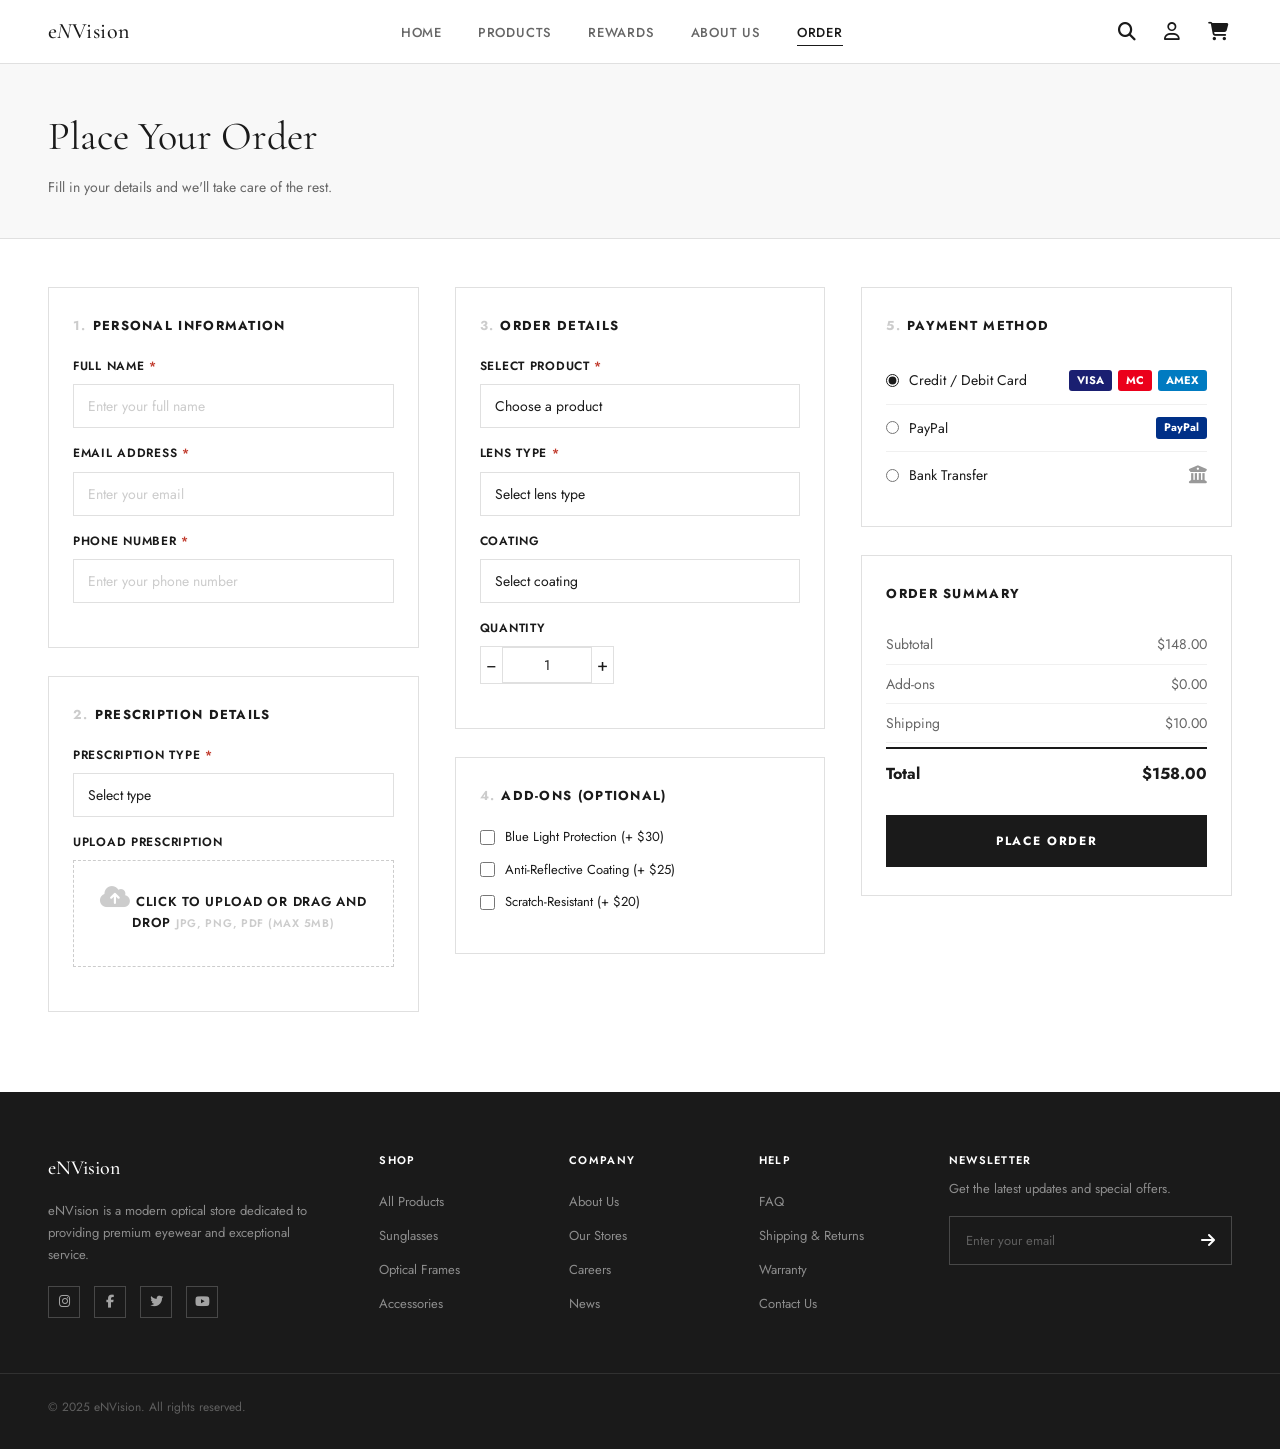
<file: order.html>
<!DOCTYPE html>
<html lang="en">
<head>
  <meta charset="UTF-8" />
  <meta name="viewport" content="width=device-width, initial-scale=1.0" />
  <title>eNVision – Place Your Order</title>
  <link rel="stylesheet" href="css/style.css" />
  <link rel="stylesheet" href="css/order.css" />
  <link rel="stylesheet" href="https://cdnjs.cloudflare.com/ajax/libs/font-awesome/6.5.0/css/all.min.css" />
</head>
<body>

  <!-- NAVBAR -->
  <nav class="navbar">
    <div class="nav-container">
      <a href="index.html" class="nav-logo">e<span>N</span>Vision</a>
      <ul class="nav-links">
        <li><a href="index.html">Home</a></li>
        <li><a href="product.html">Products</a></li>
        <li><a href="rewards.html">Rewards</a></li>
        <li><a href="about.html">About Us</a></li>
        <li><a href="order.html" class="active">Order</a></li>
      </ul>
      <div class="nav-icons">
        <button><i class="fa-solid fa-magnifying-glass"></i></button>
        <button><i class="fa-regular fa-user"></i></button>
        <button><i class="fa-solid fa-cart-shopping"></i></button>
      </div>
    </div>
  </nav>

  <!-- ORDER HEADER -->
  <div class="order-header">
    <div class="order-header-inner">
      <h1>Place Your Order</h1>
      <p>Fill in your details and we'll take care of the rest.</p>
    </div>
  </div>

  <!-- ORDER FORM -->
  <div class="order-layout">
    <div class="order-form-grid">

      <!-- COL 1: PERSONAL + PRESCRIPTION -->
      <div class="order-col">
        <!-- 1. PERSONAL INFO -->
        <div class="form-section">
          <h3><span class="form-num">1.</span> Personal Information</h3>

          <div class="form-group">
            <label>Full Name <span class="req">*</span></label>
            <input type="text" placeholder="Enter your full name" />
          </div>
          <div class="form-group">
            <label>Email Address <span class="req">*</span></label>
            <input type="email" placeholder="Enter your email" />
          </div>
          <div class="form-group">
            <label>Phone Number <span class="req">*</span></label>
            <input type="tel" placeholder="Enter your phone number" />
          </div>
        </div>

        <!-- 2. PRESCRIPTION -->
        <div class="form-section">
          <h3><span class="form-num">2.</span> Prescription Details</h3>

          <div class="form-group">
            <label>Prescription Type <span class="req">*</span></label>
            <select>
              <option value="" disabled selected>Select type</option>
              <option>Single Vision</option>
              <option>Bifocal</option>
              <option>Progressive</option>
              <option>No Prescription</option>
            </select>
          </div>
          <div class="form-group">
            <label>Upload Prescription</label>
            <div class="upload-box">
              <input type="file" id="prescFile" accept=".jpg,.png,.pdf" hidden />
              <label for="prescFile" class="upload-label">
                <i class="fa-solid fa-cloud-arrow-up"></i>
                <span>Click to upload or drag and drop</span>
                <small>JPG, PNG, PDF (Max 5MB)</small>
              </label>
            </div>
          </div>
        </div>
      </div>

      <!-- COL 2: ORDER DETAILS + ADD-ONS -->
      <div class="order-col">
        <!-- 3. ORDER DETAILS -->
        <div class="form-section">
          <h3><span class="form-num">3.</span> Order Details</h3>

          <div class="form-group">
            <label>Select Product <span class="req">*</span></label>
            <select>
              <option value="" disabled selected>Choose a product</option>
              <option>EV-Classic Shadow – $148.00</option>
              <option>EV-Aurora Gold – $178.00</option>
              <option>EV-Urban Clear – $138.00</option>
              <option>EV-Vision Pro – $199.00</option>
              <option>EV-Retro Round – $158.00</option>
              <option>EV-Light Titanium – $189.00</option>
              <option>EV-Black Edition – $169.00</option>
              <option>EV-Transparent – $129.00</option>
              <option>EV-Polarized Elite – $209.00</option>
            </select>
          </div>
          <div class="form-group">
            <label>Lens Type <span class="req">*</span></label>
            <select>
              <option value="" disabled selected>Select lens type</option>
              <option>Clear</option>
              <option>Tinted</option>
              <option>Polarized (+$30)</option>
              <option>Photochromic (+$45)</option>
            </select>
          </div>
          <div class="form-group">
            <label>Coating</label>
            <select>
              <option value="" disabled selected>Select coating</option>
              <option>None</option>
              <option>Anti-Reflective (+$20)</option>
              <option>Blue Light Filter (+$25)</option>
              <option>UV Protection (+$15)</option>
            </select>
          </div>
          <div class="form-group qty-group">
            <label>Quantity</label>
            <div class="qty-control">
              <button type="button" class="qty-btn" onclick="changeQty(-1)">−</button>
              <input type="number" id="qtyInput" value="1" min="1" max="10" />
              <button type="button" class="qty-btn" onclick="changeQty(1)">+</button>
            </div>
          </div>
        </div>

        <!-- 4. ADD-ONS -->
        <div class="form-section">
          <h3><span class="form-num">4.</span> Add-Ons (Optional)</h3>
          <label class="addon-label">
            <input type="checkbox" onchange="updateTotal()" data-price="30" />
            <span>Blue Light Protection (+ $30)</span>
          </label>
          <label class="addon-label">
            <input type="checkbox" onchange="updateTotal()" data-price="25" />
            <span>Anti-Reflective Coating (+ $25)</span>
          </label>
          <label class="addon-label">
            <input type="checkbox" onchange="updateTotal()" data-price="20" />
            <span>Scratch-Resistant (+ $20)</span>
          </label>
        </div>
      </div>

      <!-- COL 3: PAYMENT + SUMMARY -->
      <div class="order-col">
        <!-- 5. PAYMENT -->
        <div class="form-section">
          <h3><span class="form-num">5.</span> Payment Method</h3>

          <label class="payment-label">
            <div class="payment-left">
              <input type="radio" name="payment" value="card" checked />
              <span>Credit / Debit Card</span>
            </div>
            <div class="payment-icons">
              <span class="pay-icon pay-visa">VISA</span>
              <span class="pay-icon pay-mc">MC</span>
              <span class="pay-icon pay-amex">AMEX</span>
            </div>
          </label>
          <label class="payment-label">
            <div class="payment-left">
              <input type="radio" name="payment" value="paypal" />
              <span>PayPal</span>
            </div>
            <div class="payment-icons">
              <span class="pay-icon pay-paypal">PayPal</span>
            </div>
          </label>
          <label class="payment-label">
            <div class="payment-left">
              <input type="radio" name="payment" value="transfer" />
              <span>Bank Transfer</span>
            </div>
            <div class="payment-icons">
              <i class="fa-solid fa-building-columns" style="font-size:18px;color:var(--gray-500)"></i>
            </div>
          </label>
        </div>

        <!-- 6. ORDER SUMMARY -->
        <div class="form-section order-summary-box">
          <h3>Order Summary</h3>
          <div class="summary-line">
            <span>Subtotal</span>
            <span id="subtotal">$148.00</span>
          </div>
          <div class="summary-line">
            <span>Add-ons</span>
            <span id="addons-total">$0.00</span>
          </div>
          <div class="summary-line">
            <span>Shipping</span>
            <span>$10.00</span>
          </div>
          <div class="summary-line summary-total">
            <span>Total</span>
            <span id="grand-total">$158.00</span>
          </div>
          <button class="btn-place-order" onclick="placeOrder()">Place Order</button>
        </div>
      </div>

    </div>
  </div>

  <!-- SUCCESS MODAL -->
  <div class="modal-overlay" id="successModal">
    <div class="modal-box">
      <div class="modal-icon"><i class="fa-solid fa-circle-check"></i></div>
      <h3>Order Placed!</h3>
      <p>Thank you for your order. We'll send a confirmation to your email shortly.</p>
      <button onclick="closeModal()" class="btn-primary" style="width:100%;text-align:center;">Continue Shopping</button>
    </div>
  </div>

  <!-- FOOTER -->
  <footer class="footer">
    <div class="footer-top">
      <div class="footer-brand">
        <span class="footer-logo">eNVision</span>
        <p>eNVision is a modern optical store dedicated to providing premium eyewear and exceptional service.</p>
        <div class="footer-socials">
          <a href="#"><i class="fab fa-instagram"></i></a>
          <a href="#"><i class="fab fa-facebook-f"></i></a>
          <a href="#"><i class="fab fa-twitter"></i></a>
          <a href="#"><i class="fab fa-youtube"></i></a>
        </div>
      </div>
      <div class="footer-col">
        <h4>Shop</h4>
        <ul>
          <li><a href="product.html">All Products</a></li>
          <li><a href="product.html">Sunglasses</a></li>
          <li><a href="product.html">Optical Frames</a></li>
          <li><a href="product.html">Accessories</a></li>
        </ul>
      </div>
      <div class="footer-col">
        <h4>Company</h4>
        <ul>
          <li><a href="about.html">About Us</a></li>
          <li><a href="#">Our Stores</a></li>
          <li><a href="#">Careers</a></li>
          <li><a href="#">News</a></li>
        </ul>
      </div>
      <div class="footer-col">
        <h4>Help</h4>
        <ul>
          <li><a href="#">FAQ</a></li>
          <li><a href="#">Shipping & Returns</a></li>
          <li><a href="#">Warranty</a></li>
          <li><a href="#">Contact Us</a></li>
        </ul>
      </div>
      <div class="footer-newsletter">
        <h4>Newsletter</h4>
        <p>Get the latest updates and special offers.</p>
        <form class="newsletter-form" onsubmit="return false;">
          <input type="email" placeholder="Enter your email" />
          <button type="submit"><i class="fa-solid fa-arrow-right"></i></button>
        </form>
      </div>
    </div>
    <div class="footer-bottom">
      <p>© 2025 eNVision. All rights reserved.</p>
    </div>
  </footer>

  <script src="js/main.js"></script>
  <script src="js/order.js"></script>
</body>
</html>
</file>
<file: css/style.css>
/* ===========================
   eNVision - Global Styles
   =========================== */

@import url('https://fonts.googleapis.com/css2?family=Cormorant+Garamond:ital,wght@0,300;0,400;0,500;0,600;0,700;1,300;1,400&family=Jost:wght@300;400;500;600;700&display=swap');

:root {
  --black: #1A1A1A;
  --white: #FFFFFF;
  --gray-100: #F8F8F8;
  --gray-200: #F0F0F0;
  --gray-300: #E0E0E0;
  --gray-400: #CCCCCC;
  --gray-500: #999999;
  --gray-600: #666666;
  --gray-700: #444444;
  --gold: #C9A84C;
  --gold-light: #E8C96A;
  --silver: #A8A8A8;
  --diamond: #6CB4E4;
  --font-display: 'Cormorant Garamond', serif;
  --font-body: 'Jost', sans-serif;
  --nav-height: 64px;
  --shadow-sm: 0 2px 8px rgba(0,0,0,0.06);
  --shadow-md: 0 4px 20px rgba(0,0,0,0.10);
  --shadow-lg: 0 8px 40px rgba(0,0,0,0.14);
  --transition: 0.25s ease;
  --max-width: 1280px;
}

*, *::before, *::after { box-sizing: border-box; margin: 0; padding: 0; }

html { scroll-behavior: smooth; }

body {
  font-family: var(--font-body);
  color: var(--black);
  background: var(--white);
  font-size: 15px;
  line-height: 1.6;
  -webkit-font-smoothing: antialiased;
}

a { text-decoration: none; color: inherit; }
ul { list-style: none; }
img { max-width: 100%; display: block; }
button { cursor: pointer; border: none; font-family: var(--font-body); }
input, select, textarea { font-family: var(--font-body); }

/* ===========================
   NAVBAR
   =========================== */
.navbar {
  position: sticky;
  top: 0;
  z-index: 1000;
  background: var(--white);
  border-bottom: 1px solid var(--gray-300);
  height: var(--nav-height);
  display: flex;
  align-items: center;
}

.nav-container {
  max-width: var(--max-width);
  margin: 0 auto;
  padding: 0 48px;
  width: 100%;
  display: flex;
  align-items: center;
  justify-content: space-between;
}

.nav-logo {
  font-family: var(--font-display);
  font-size: 22px;
  font-weight: 500;
  letter-spacing: 0.02em;
  color: var(--black);
}

.nav-logo span { font-style: italic; }

.nav-links {
  display: flex;
  gap: 36px;
  align-items: center;
}

.nav-links a {
  font-size: 13px;
  font-weight: 500;
  letter-spacing: 0.06em;
  text-transform: uppercase;
  color: var(--gray-600);
  transition: color var(--transition);
  position: relative;
}

.nav-links a:hover,
.nav-links a.active { color: var(--black); }

.nav-links a.active::after {
  content: '';
  position: absolute;
  bottom: -4px;
  left: 0; right: 0;
  height: 1px;
  background: var(--black);
}

.nav-icons {
  display: flex;
  gap: 20px;
  align-items: center;
}

.nav-icons button {
  background: none;
  color: var(--black);
  font-size: 18px;
  padding: 4px;
  transition: opacity var(--transition);
}

.nav-icons button:hover { opacity: 0.5; }

/* ===========================
   BUTTONS
   =========================== */
.btn-primary {
  display: inline-block;
  background: var(--black);
  color: var(--white);
  font-size: 11px;
  font-weight: 600;
  letter-spacing: 0.12em;
  text-transform: uppercase;
  padding: 14px 28px;
  transition: all var(--transition);
  border: 1px solid var(--black);
}

.btn-primary:hover {
  background: var(--white);
  color: var(--black);
}

.btn-outline {
  display: inline-block;
  background: transparent;
  color: var(--white);
  font-size: 11px;
  font-weight: 600;
  letter-spacing: 0.12em;
  text-transform: uppercase;
  padding: 14px 28px;
  border: 1px solid var(--white);
  transition: all var(--transition);
}

.btn-outline:hover {
  background: var(--white);
  color: var(--black);
}

.btn-outline-dark {
  display: inline-block;
  background: transparent;
  color: var(--black);
  font-size: 11px;
  font-weight: 600;
  letter-spacing: 0.12em;
  text-transform: uppercase;
  padding: 12px 24px;
  border: 1px solid var(--black);
  transition: all var(--transition);
}

.btn-outline-dark:hover {
  background: var(--black);
  color: var(--white);
}

/* ===========================
   FOOTER
   =========================== */
.footer {
  background: var(--black);
  color: var(--white);
  padding: 60px 0 32px;
}

.footer-top {
  max-width: var(--max-width);
  margin: 0 auto;
  padding: 0 48px;
  display: grid;
  grid-template-columns: 2fr 1fr 1fr 1fr 2fr;
  gap: 48px;
  padding-bottom: 48px;
  border-bottom: 1px solid rgba(255,255,255,0.1);
}

.footer-brand .footer-logo {
  font-family: var(--font-display);
  font-size: 20px;
  font-weight: 500;
  margin-bottom: 16px;
  display: block;
}

.footer-brand p {
  font-size: 13px;
  color: rgba(255,255,255,0.5);
  line-height: 1.7;
  margin-bottom: 20px;
}

.footer-socials {
  display: flex;
  gap: 14px;
}

.footer-socials a {
  width: 32px;
  height: 32px;
  border: 1px solid rgba(255,255,255,0.2);
  display: flex;
  align-items: center;
  justify-content: center;
  font-size: 13px;
  color: rgba(255,255,255,0.6);
  transition: all var(--transition);
}

.footer-socials a:hover {
  border-color: var(--white);
  color: var(--white);
}

.footer-col h4 {
  font-size: 11px;
  font-weight: 600;
  letter-spacing: 0.12em;
  text-transform: uppercase;
  margin-bottom: 20px;
  color: var(--white);
}

.footer-col ul li {
  margin-bottom: 10px;
}

.footer-col ul li a {
  font-size: 13px;
  color: rgba(255,255,255,0.5);
  transition: color var(--transition);
}

.footer-col ul li a:hover { color: var(--white); }

.footer-newsletter h4 {
  font-size: 11px;
  font-weight: 600;
  letter-spacing: 0.12em;
  text-transform: uppercase;
  margin-bottom: 10px;
}

.footer-newsletter p {
  font-size: 13px;
  color: rgba(255,255,255,0.5);
  margin-bottom: 16px;
}

.newsletter-form {
  display: flex;
  border: 1px solid rgba(255,255,255,0.2);
}

.newsletter-form input {
  flex: 1;
  background: transparent;
  border: none;
  outline: none;
  color: var(--white);
  font-size: 13px;
  padding: 12px 16px;
}

.newsletter-form input::placeholder { color: rgba(255,255,255,0.3); }

.newsletter-form button {
  background: none;
  color: var(--white);
  padding: 12px 16px;
  font-size: 16px;
  transition: opacity var(--transition);
}

.newsletter-form button:hover { opacity: 0.6; }

.footer-bottom {
  max-width: var(--max-width);
  margin: 0 auto;
  padding: 24px 48px 0;
  display: flex;
  justify-content: space-between;
  align-items: center;
}

.footer-bottom p {
  font-size: 12px;
  color: rgba(255,255,255,0.3);
}

/* ===========================
   SECTION COMMON
   =========================== */
.section {
  max-width: var(--max-width);
  margin: 0 auto;
  padding: 80px 48px;
}

.section-header {
  display: flex;
  justify-content: space-between;
  align-items: flex-end;
  margin-bottom: 40px;
}

.section-label {
  font-size: 11px;
  font-weight: 600;
  letter-spacing: 0.14em;
  text-transform: uppercase;
  color: var(--gray-500);
  margin-bottom: 8px;
}

.section-title {
  font-family: var(--font-display);
  font-size: 36px;
  font-weight: 400;
  line-height: 1.2;
}

.view-all {
  font-size: 11px;
  font-weight: 600;
  letter-spacing: 0.12em;
  text-transform: uppercase;
  color: var(--black);
  border-bottom: 1px solid var(--black);
  padding-bottom: 2px;
  transition: opacity var(--transition);
}

.view-all:hover { opacity: 0.5; }

/* ===========================
   PRODUCT CARD
   =========================== */
.product-grid {
  display: grid;
  grid-template-columns: repeat(4, 1fr);
  gap: 24px;
}

.product-card {
  cursor: pointer;
}

.product-card-image {
  background: var(--gray-100);
  aspect-ratio: 1;
  overflow: hidden;
  margin-bottom: 16px;
  position: relative;
}

.product-card-image img {
  width: 100%;
  height: 100%;
  object-fit: cover;
  transition: transform 0.4s ease;
}

.product-card:hover .product-card-image img {
  transform: scale(1.04);
}

.product-card-name {
  font-size: 14px;
  font-weight: 500;
  margin-bottom: 4px;
}

.product-card-desc {
  font-size: 12px;
  color: var(--gray-500);
  margin-bottom: 6px;
  line-height: 1.4;
}

.product-card-price {
  font-size: 14px;
  font-weight: 600;
}

/* ===========================
   FEATURES STRIP
   =========================== */
.features-strip {
  background: var(--black);
  color: var(--white);
  padding: 56px 0;
}

.features-grid {
  max-width: var(--max-width);
  margin: 0 auto;
  padding: 0 48px;
  display: grid;
  grid-template-columns: repeat(3, 1fr);
  gap: 40px;
}

.feature-item {
  display: flex;
  align-items: flex-start;
  gap: 20px;
}

.feature-icon {
  width: 40px;
  height: 40px;
  border: 1px solid rgba(255,255,255,0.25);
  display: flex;
  align-items: center;
  justify-content: center;
  font-size: 18px;
  flex-shrink: 0;
  margin-top: 2px;
}

.feature-item h4 {
  font-size: 13px;
  font-weight: 600;
  letter-spacing: 0.04em;
  text-transform: uppercase;
  margin-bottom: 6px;
}

.feature-item p {
  font-size: 13px;
  color: rgba(255,255,255,0.5);
  line-height: 1.6;
}
</file>
<file: css/order.css>
/* ===========================
   Order Page Styles
   =========================== */

.order-header {
  background: var(--gray-100);
  border-bottom: 1px solid var(--gray-300);
  padding: 40px 0;
}

.order-header-inner {
  max-width: var(--max-width);
  margin: 0 auto;
  padding: 0 48px;
}

.order-header h1 {
  font-family: var(--font-display);
  font-size: 40px;
  font-weight: 400;
  margin-bottom: 8px;
}

.order-header p {
  font-size: 14px;
  color: var(--gray-600);
}

/* LAYOUT */
.order-layout {
  max-width: var(--max-width);
  margin: 0 auto;
  padding: 48px 48px 80px;
}

.order-form-grid {
  display: grid;
  grid-template-columns: repeat(3, 1fr);
  gap: 36px;
  align-items: start;
}

.order-col {
  display: flex;
  flex-direction: column;
  gap: 28px;
}

/* FORM SECTION */
.form-section {
  border: 1px solid var(--gray-300);
  padding: 28px 24px;
}

.form-section h3 {
  font-size: 13px;
  font-weight: 700;
  letter-spacing: 0.1em;
  text-transform: uppercase;
  margin-bottom: 20px;
  display: flex;
  align-items: center;
  gap: 6px;
}

.form-num {
  color: var(--gray-400);
}

/* FORM CONTROLS */
.form-group {
  margin-bottom: 16px;
}

.form-group label {
  display: block;
  font-size: 12px;
  font-weight: 600;
  letter-spacing: 0.06em;
  text-transform: uppercase;
  color: var(--black);
  margin-bottom: 8px;
}

.form-group input[type="text"],
.form-group input[type="email"],
.form-group input[type="tel"],
.form-group input[type="number"],
.form-group select {
  width: 100%;
  border: 1px solid var(--gray-300);
  padding: 11px 14px;
  font-size: 14px;
  font-family: var(--font-body);
  color: var(--black);
  background: var(--white);
  outline: none;
  transition: border-color var(--transition);
  appearance: none;
}

.form-group input:focus,
.form-group select:focus {
  border-color: var(--black);
}

.form-group input::placeholder {
  color: var(--gray-400);
}

.req { color: #c0392b; }

/* QTY */
.qty-control {
  display: flex;
  align-items: center;
  border: 1px solid var(--gray-300);
  width: fit-content;
}

.qty-btn {
  width: 36px;
  height: 36px;
  background: none;
  border: none;
  font-size: 18px;
  color: var(--black);
  display: flex;
  align-items: center;
  justify-content: center;
  cursor: pointer;
  transition: background var(--transition);
}

.qty-btn:hover { background: var(--gray-200); }

.qty-control input {
  width: 48px;
  border: none;
  border-left: 1px solid var(--gray-300);
  border-right: 1px solid var(--gray-300);
  text-align: center;
  font-size: 14px;
  font-family: var(--font-body);
  outline: none;
  padding: 8px 0;
  height: 36px;
}

.qty-control input::-webkit-inner-spin-button,
.qty-control input::-webkit-outer-spin-button { -webkit-appearance: none; }

/* UPLOAD */
.upload-box {
  border: 1px dashed var(--gray-400);
  padding: 24px;
  text-align: center;
  cursor: pointer;
  transition: border-color var(--transition);
}

.upload-box:hover { border-color: var(--black); }

.upload-label {
  display: flex;
  flex-direction: column;
  align-items: center;
  gap: 8px;
  cursor: pointer;
  color: var(--gray-600);
}

.upload-label i {
  font-size: 24px;
  color: var(--gray-400);
}

.upload-label span {
  font-size: 13px;
}

.upload-label small {
  font-size: 11px;
  color: var(--gray-400);
}

/* ADD-ONS */
.addon-label {
  display: flex;
  align-items: center;
  gap: 10px;
  font-size: 13px;
  color: var(--black);
  margin-bottom: 12px;
  cursor: pointer;
}

.addon-label input[type="checkbox"] {
  width: 15px;
  height: 15px;
  accent-color: var(--black);
  cursor: pointer;
}

/* PAYMENT */
.payment-label {
  display: flex;
  align-items: center;
  justify-content: space-between;
  padding: 12px 0;
  border-bottom: 1px solid var(--gray-200);
  cursor: pointer;
}

.payment-label:last-child { border-bottom: none; }

.payment-left {
  display: flex;
  align-items: center;
  gap: 10px;
  font-size: 14px;
}

.payment-left input[type="radio"] {
  accent-color: var(--black);
  cursor: pointer;
}

.payment-icons {
  display: flex;
  gap: 6px;
  align-items: center;
}

.pay-icon {
  padding: 2px 8px;
  font-size: 11px;
  font-weight: 700;
  border-radius: 3px;
}

.pay-visa    { background: #1a1f71; color: white; }
.pay-mc      { background: #eb001b; color: white; }
.pay-amex    { background: #007bc1; color: white; }
.pay-paypal  { background: #003087; color: white; }

/* ORDER SUMMARY */
.order-summary-box h3 {
  font-size: 13px;
  font-weight: 700;
  letter-spacing: 0.1em;
  text-transform: uppercase;
  margin-bottom: 20px;
}

.summary-line {
  display: flex;
  justify-content: space-between;
  font-size: 14px;
  color: var(--gray-600);
  padding: 8px 0;
  border-bottom: 1px solid var(--gray-200);
}

.summary-line:last-of-type { border-bottom: none; }

.summary-total {
  font-size: 16px;
  font-weight: 700;
  color: var(--black);
  margin-top: 4px;
  padding-top: 12px;
  border-top: 2px solid var(--black) !important;
  border-bottom: none !important;
}

.btn-place-order {
  width: 100%;
  background: var(--black);
  color: var(--white);
  font-size: 12px;
  font-weight: 700;
  letter-spacing: 0.14em;
  text-transform: uppercase;
  padding: 16px;
  margin-top: 20px;
  border: 1px solid var(--black);
  cursor: pointer;
  transition: all var(--transition);
}

.btn-place-order:hover {
  background: var(--white);
  color: var(--black);
}

/* MODAL */
.modal-overlay {
  display: none;
  position: fixed;
  inset: 0;
  background: rgba(0,0,0,0.6);
  z-index: 2000;
  align-items: center;
  justify-content: center;
}

.modal-overlay.active {
  display: flex;
}

.modal-box {
  background: var(--white);
  padding: 48px;
  text-align: center;
  max-width: 400px;
  width: 90%;
  animation: modalIn 0.3s ease;
}

@keyframes modalIn {
  from { transform: scale(0.9); opacity: 0; }
  to { transform: scale(1); opacity: 1; }
}

.modal-icon {
  font-size: 48px;
  color: #27ae60;
  margin-bottom: 16px;
}

.modal-box h3 {
  font-family: var(--font-display);
  font-size: 28px;
  font-weight: 400;
  margin-bottom: 12px;
}

.modal-box p {
  font-size: 14px;
  color: var(--gray-600);
  margin-bottom: 24px;
  line-height: 1.7;
}
</file>
